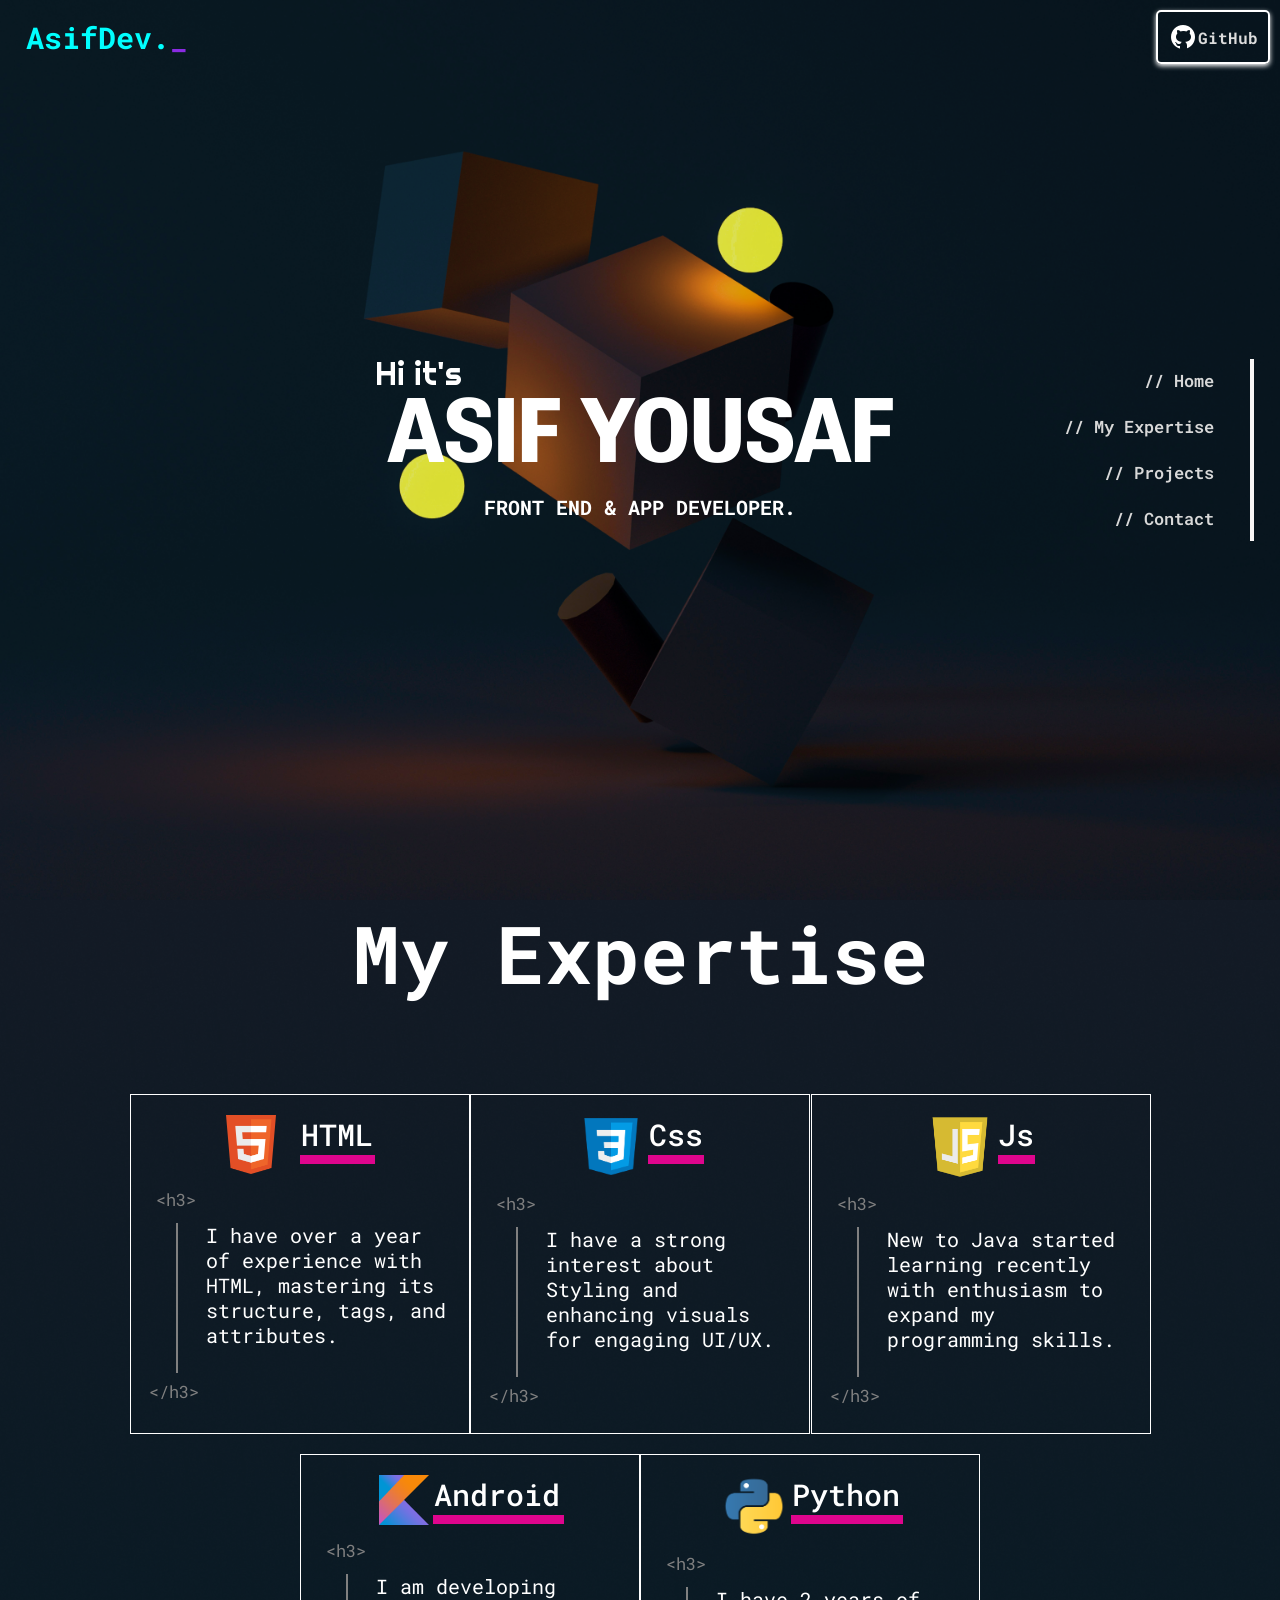
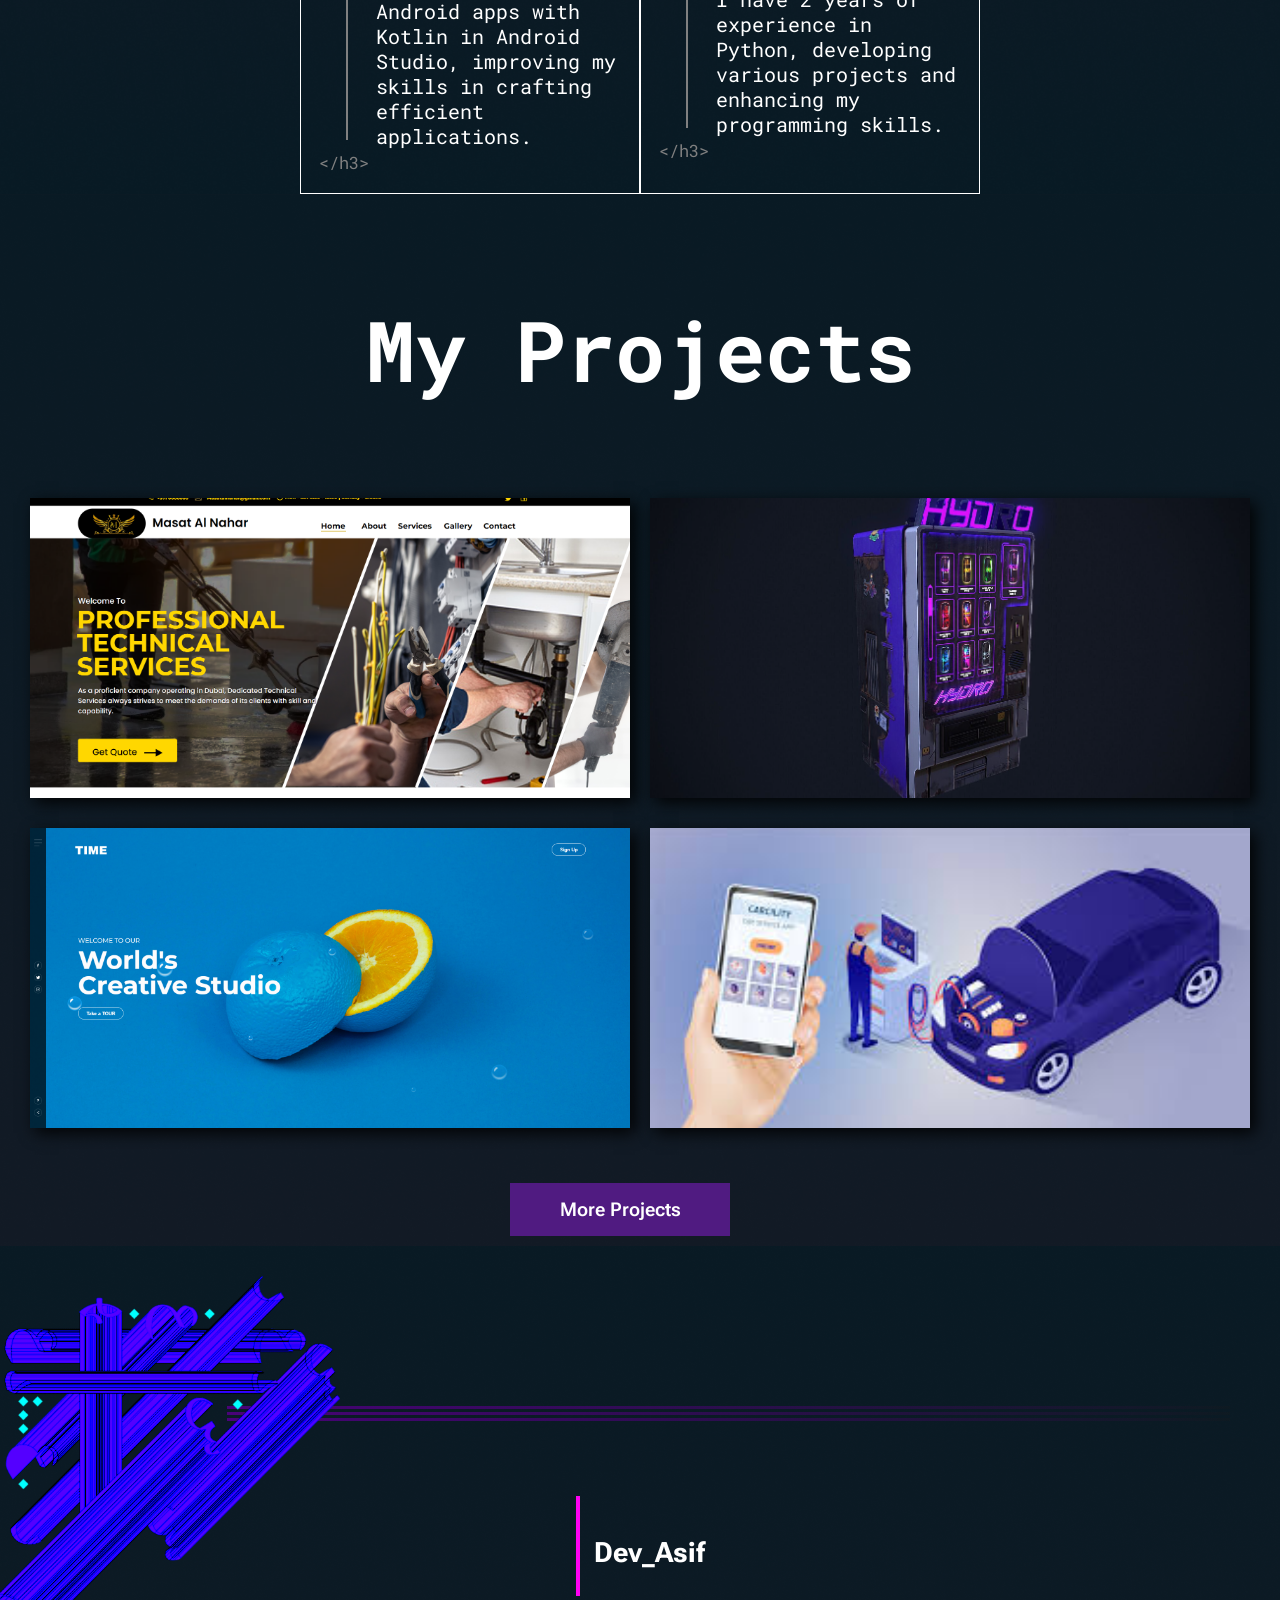
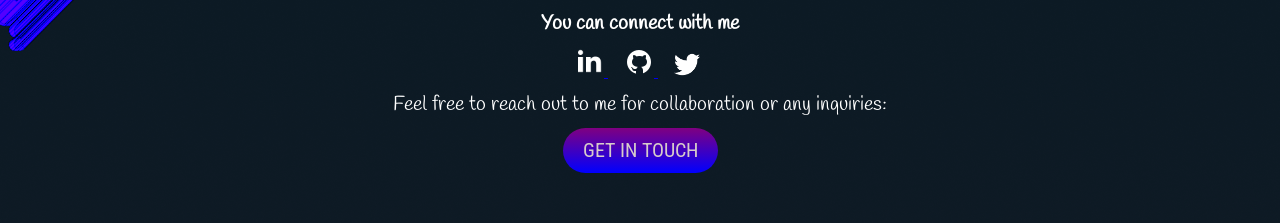
<file: index.html>
<!DOCTYPE html>
<html lang="en">
<head>
    <meta charset="UTF-8">
    <meta name="viewport" content="width=device-width, initial-scale=1.0">
    <link rel="stylesheet" href="styles1.css">
    
    <script src="script1.js"></script>
    <title>My Portfolio</title>
</head>
<body>
    <div class="line"></div>
     <!-- GitHub Button -->
     <div class="github-button">
        <a href="https://github.com/Asifyousaf" target="_blank">
          <img src="Images/github-ico.png" alt="GitHub Logo" width="30" height="30">
          GitHub
        </a>
      </div>
    <div class="hamburger" id="hamburger">
        &#9776; 
        <ul class="mobile-menu" id="mobile-menu">
            <li><a href="#first-section">Home</a></li>
            <li><a href="#second-section">My Expertise</a></li>
            <li><a href="#third-section">Projects</a></li>
            <li><a href="#footercolor">Contact</a></li>
        </ul>
    </div>
    <nav class="nav__wrapper">
        <ul id="side_nav">
            <li>
                <a href="#first-section" title="Home">// Home</a>
                <span></span>
            </li>
            <li>
                <a href="#second-section" title="My Expertise">// My Expertise</a>
                <span></span>
            </li>
            <li>
                <a href="#third-section" title="Projects">// Projects</a>
                <span></span>
            </li>
            <li>
                <a href="#footercolor" title="Contact">// Contact</a>
                <span></span>
            </li>
        </ul>
    </nav>

    <section id="first-section">
        
        <header> 
            <div class="logo">
                <h1>AsifDev.<span id="logoclr">_</span></h1>
            </div>
        </header>
        <div class="container1">
            <h1 id="Textmain2"><span id="textmain1">Hi it's</span> ASIF YOUSAF</h1>
            <h2 id="Textmain3">FRONT END & APP DEVELOPER.</h2>
        </div>
    </section>

    <section id="second-section">
        <h1 id="Textmain4">My Expertise</h1>
        <div class="container2">
            <div class="row">
                <div class="square sq1">
                    <div class="top-section">
                        <div class="htmllogo">
                            <img src="Images/htmlogo.png" alt="HTML Logo">
                        </div>
                        <h1 id="sq1font" class="chonky-underline-megenta">HTML</h1>
                    </div>
                    <div class="ContainerS1">
                        <div class="h3-wrapper">
                            <h3 class="code-tag">
                                I have over a year of experience with HTML, mastering its structure, tags, and attributes.
                            </h3>
                        </div>
                    </div>
                </div>
            

                <div class="square sq1">
                    <div class="top-section-2">
                        <div class="csslogo">
                            <img src="Images/csslogo.png" alt="HTML Logo">
                        </div>
                        <h1 id="sq1font" class="chonky-underline-megenta">Css</h1>
                    </div>
                    <div class="ContainerS1">
                        <div class="h3-wrapper">
                            <h3 class="code-tag">
                                I have a strong interest about Styling and enhancing visuals for engaging UI/UX.
                            </h3>
                        </div>
                    </div>

                </div>
                <div class="square sq1">

                    <div class="top-section-2">
                        <div class="csslogo">
                            <img src="Images/jslogo.png" alt="HTML Logo">
                        </div>
                        <h1 id="sq1font" class="chonky-underline-megenta">Js</h1>
                    </div>
                    <div class="ContainerS1">
                        <div class="h3-wrapper">
                            <h3 class="code-tag">
                                New to Java started learning recently with enthusiasm to expand my programming skills.  </h3>
                        </div>
                    </div>
                </div>
            </div>
            <div class="row row1">
                <div class="square sq1">
                    <div class="top-section-2">
                        <div class="kotlinlogo">
                            <img src="Images/kotlinlogo.png" alt="Kotlin Logo">
                        </div>
                        <h1 id="sq1font" class="chonky-underline-megenta">Android</h1>
                    </div>
                    
                        <div class="h3-wrapper1">
                            <h3 class="code-tag1">
                                I am developing Android apps with Kotlin in Android Studio, improving my skills in crafting efficient applications.  </h3>
                        </div>
                    
                </div>
                    
                <div class="square sq1">
                    <div class="top-section-2">
                        <div class="csslogo">
                            <img src="Images/Python.png" alt="Python Logo">
                        </div>
                        <h1 id="sq1font" class="chonky-underline-megenta">Python</h1>
                    </div>
                    
                        <div class="h3-wrapper1">
                            <h3 class="code-tag1">
                                I have 2 years of experience in Python, developing various projects and enhancing my programming skills.
                            </h3>
                        </div>
                    


                </div>
            </div>
        </div> 
    </section>

    <section id="third-section">
        <h1 id="Textmain5">My Projects</h1>
        <div class="containerS3">
            <div class="card">
                <div class="box">
                    <img src="Images/masatalnahar.png" alt="">
                    <div class="overlay">
                        <h3>Masat Al nahar</h3>
                        <p>Web Development</p>
                        <a href="https://www.figma.com/design/EbVP0zAOfFQh47ipLr8vGj/Untitled?node-id=0-1&t=mW5R9So3ZYa2oFnX-1">Show Project</a>
                    </div>
                </div>
            </div>


            <div class="card">
                <div class="box">
                    <img src="Images/project1-background.png" alt="">
                    <div class="overlay">
                        <h3>Vending Machine</h3>
                        <p>Automated Vending Machine Application</p>
                        <a href="https://colab.research.google.com/drive/1mQVItxmt5p4WS6DzjZE0csT3GSjUSxxV?usp=sharing">Show Project</a>
                    </div>
                </div>
            </div>


            <div class="card">
                <div class="box">
                    <img src="Images/web.png" alt="">
                    <div class="overlay">
                        <h3>TIME Magazine</h3>
                        <p>Web Development</p>
                        <a href="https://asifyousaf.github.io/Magazine.github.io/">Show Project</a>
                    </div>
                </div>
            </div>


            <div class="card">
                <div class="box">
                    <img src="Images/car service.jpeg" alt="">
                    <div class="overlay">
                        <h3>Fix My Ride</h3>
                        <p>Application</p>
                        <a href="https://www.figma.com/design/1d641mijroI1sBszp7QlSr/High-fi---Fix-My-Ride?node-id=0-1&t=aZph7JpeEYl7Gsch-1">Show Project</a>
                    </div>
                </div>
            </div>
        </div>   
        <a href="https://github.com/Asifyousaf" target="_blank" class="projects">More Projects</a>
    </section>


    <footer id="footercolor">
        <footer class="footer">

            <!-- lines on top of the footer-->
              <div class="lines-part">
                <div class="horzoline1"></div>
                <div class="horzoline2"></div>
                <div class="horzoline3"></div>
              </div>
    
            <!-- Decorative img with the line on footer-->
              <div class="decor-images">
                <img alt="image description"  class="decorimg" src="Images/footer-img-main.jpg"></div>
           <div class="footerheading">
              <div class="logo"></div>
              <div class="separator"></div>
            <!-- Footer -->
            <div class="name">
              Dev_Asif
            </div>
          
           </div>
           <!-- main text of footer sectiom with social links-->
            <h3 id="footertxt">You can connect with me</h3>
            <div class="social-media">
              <a href="https://www.linkedin.com/in/asif-khan-177888278/" target="_blank" title="LinkedIn">
                <img src="Images/linkedin-ico.png" alt="LinkedIn"  width="30px" >
              </a>
              <a href="https://github.com/Asifyousaf" target="_blank" title="GitHub">
                <img src="Images/github-ico.png" alt="GitHub">
              </a>
              <a href="https://twitter.com/" target="_blank" title="Twitter">
                <img src="Images/twitter-ico.png" alt="Twitter"  width="26px">
              </a>
            </div>
            <p id="footertxt">Feel free to reach out to me for collaboration or any inquiries:</p>
            <button id="footerbtn">
              <a href="mailto:asifyousaf14@gmail.com">GET IN TOUCH</a>
            </button>
          </footer>
    </footer>
</body>
</html>
</file>
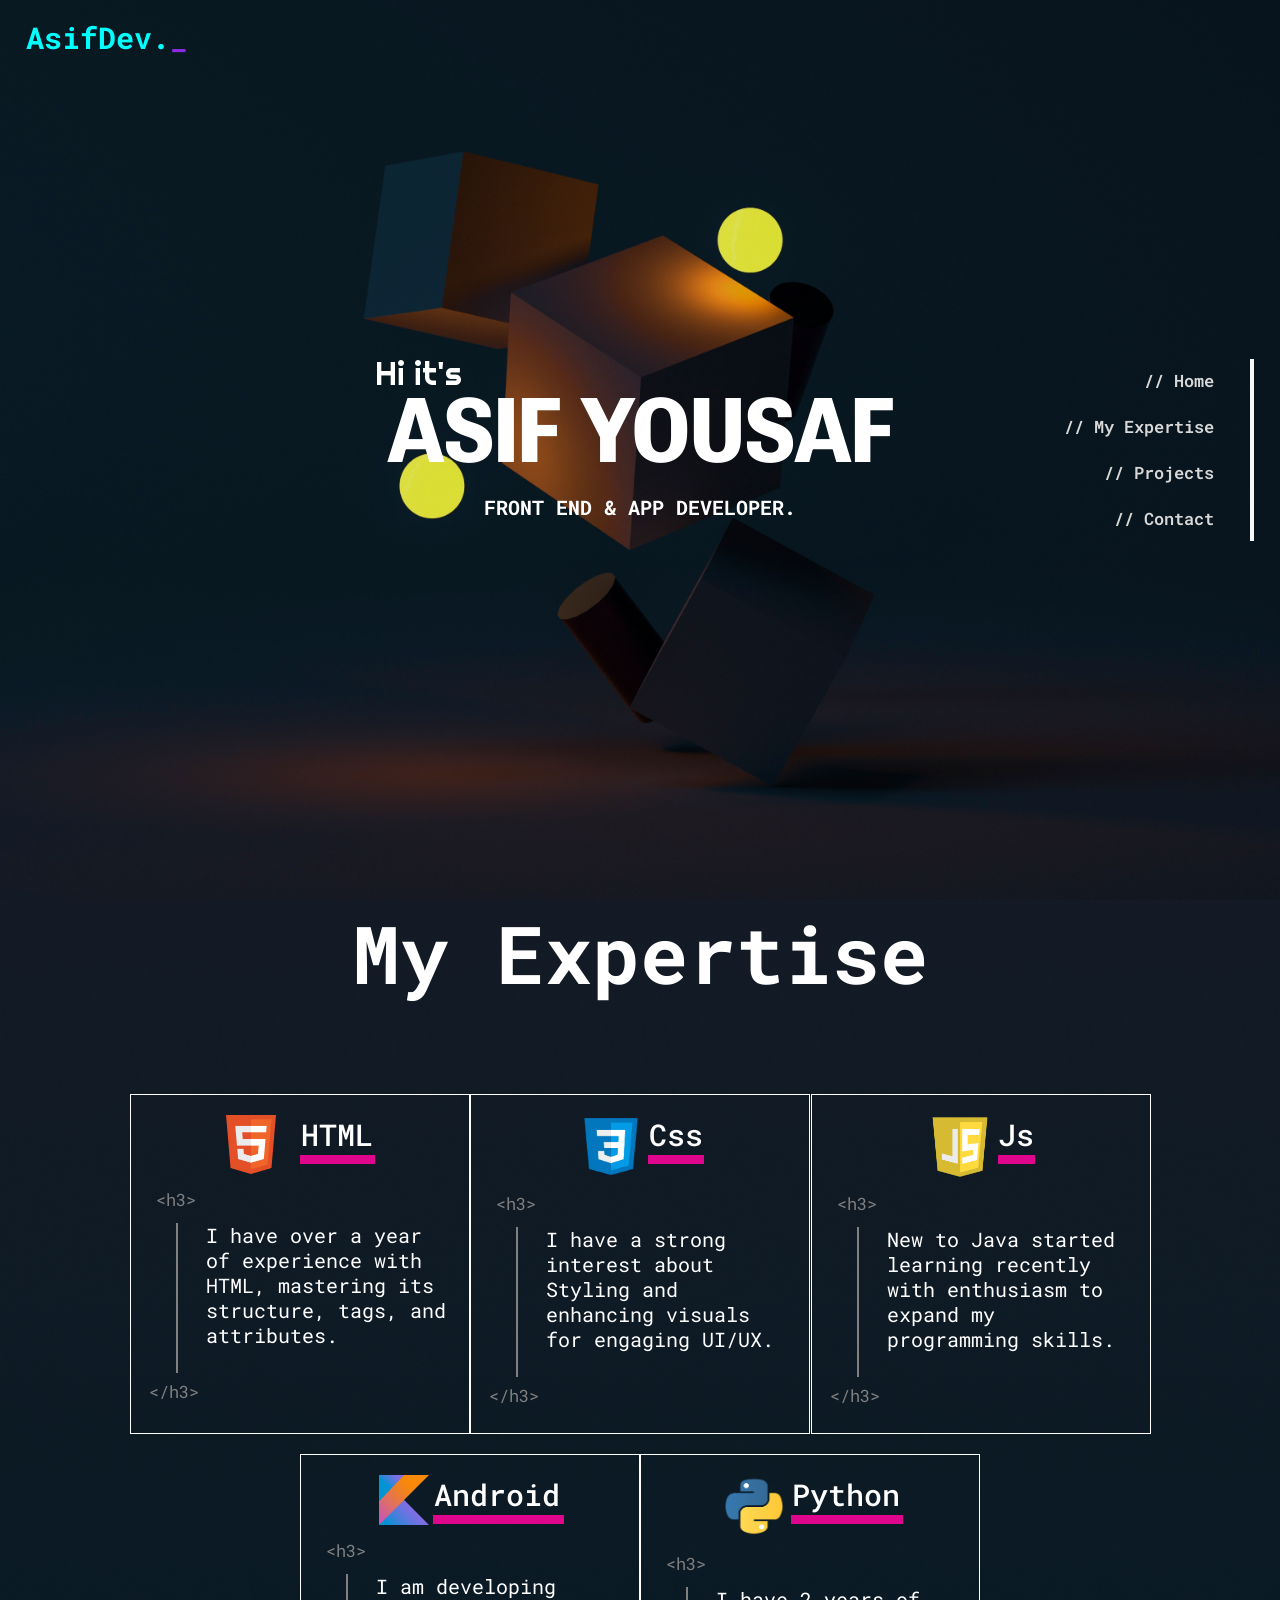
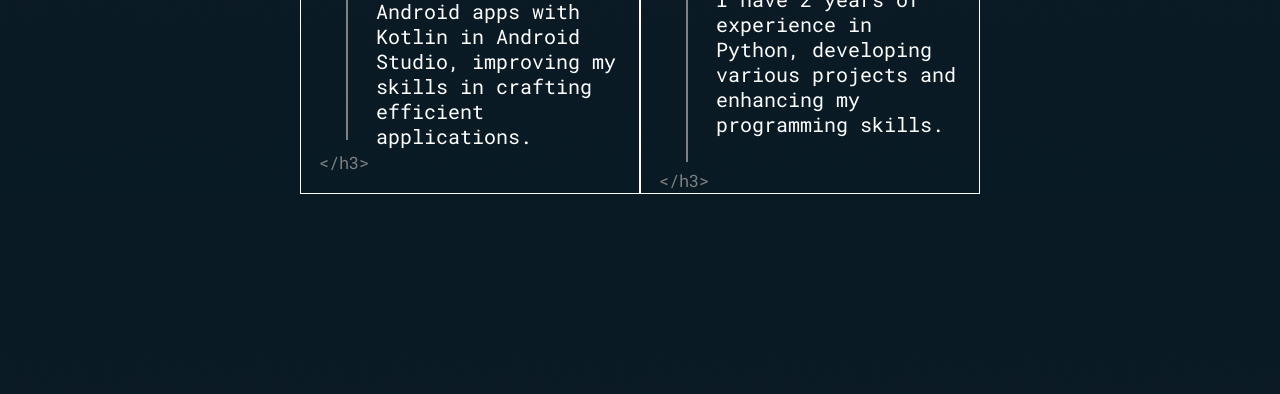
<file: index2.html>
<!DOCTYPE html>
<html lang="en">
<head>
    <meta charset="UTF-8">
    <meta name="viewport" content="width=device-width, initial-scale=1.0">
    <link rel="stylesheet" href="styles1.css">
    <script src="script1.js"></script>
    <title>My Portfolio</title>
</head>
<body>
    <div class="line"></div>
    <div class="hamburger" id="hamburger">
        &#9776; 
        <ul class="mobile-menu" id="mobile-menu">
            <li><a href="#first-section">Home</a></li>
            <li><a href="#second-section">My Expertise</a></li>
            <li><a href="#third-section">Projects</a></li>
            <li><a href="#footercolor">Contact</a></li>
        </ul>
    </div>
    <nav class="nav__wrapper">
        <ul id="side_nav">
            <li>
                <a href="#first-section" title="Home">// Home</a>
                <span></span>
            </li>
            <li>
                <a href="#second-section" title="My Expertise">// My Expertise</a>
                <span></span>
            </li>
            <li>
                <a href="#third-section" title="Projects">// Projects</a>
                <span></span>
            </li>
            <li>
                <a href="#footercolor" title="Contact">// Contact</a>
                <span></span>
            </li>
        </ul>
    </nav>

    <section id="first-section">
        <div class="overlay"></div>
        <header> 
            <div class="logo">
                <h1>AsifDev.<span id="logoclr">_</span></h1>
            </div>
        </header>
        <div class="container1">
            <h1 id="Textmain2"><span id="textmain1">Hi it's</span> ASIF YOUSAF</h1>
            <h2 id="Textmain3">FRONT END & APP DEVELOPER.</h2>
        </div>
    </section>

    <section id="second-section">
        <h1 id="Textmain4">My Expertise</h1>
        <div class="container2">
            <div class="row">
                <div class="square sq1">
                    <div class="top-section">
                        <div class="htmllogo">
                            <img src="htmlogo.png" alt="HTML Logo">
                        </div>
                        <h1 id="sq1font" class="chonky-underline-megenta">HTML</h1>
                    </div>
                    <div class="ContainerS1">
                        <div class="h3-wrapper">
                            <h3 class="code-tag">
                                I have over a year of experience with HTML, mastering its structure, tags, and attributes.
                            </h3>
                        </div>
                    </div>
                </div>
            

                <div class="square sq1">
                    <div class="top-section-2">
                        <div class="csslogo">
                            <img src="csslogo.png" alt="HTML Logo">
                        </div>
                        <h1 id="sq1font" class="chonky-underline-megenta">Css</h1>
                    </div>
                    <div class="ContainerS1">
                        <div class="h3-wrapper">
                            <h3 class="code-tag">
                                I have a strong interest about Styling and enhancing visuals for engaging UI/UX.
                            </h3>
                        </div>
                    </div>

                </div>
                <div class="square sq1">

                    <div class="top-section-2">
                        <div class="csslogo">
                            <img src="jslogo.png" alt="HTML Logo">
                        </div>
                        <h1 id="sq1font" class="chonky-underline-megenta">Js</h1>
                    </div>
                    <div class="ContainerS1">
                        <div class="h3-wrapper">
                            <h3 class="code-tag">
                                New to Java started learning recently with enthusiasm to expand my programming skills.  </h3>
                        </div>
                    </div>
                </div>
            </div>
            <div class="row row1">
                <div class="square sq1">
                    <div class="top-section-2">
                        <div class="kotlinlogo">
                            <img src="kotlinlogo.png" alt="Kotlin Logo">
                        </div>
                        <h1 id="sq1font" class="chonky-underline-megenta">Android</h1>
                    </div>
                    
                        <div class="h3-wrapper1">
                            <h3 class="code-tag1">
                                I am developing Android apps with Kotlin in Android Studio, improving my skills in crafting efficient applications.  </h3>
                        </div>
                    
                </div>
                    
                <div class="square sq1">
                    <div class="top-section-2">
                        <div class="csslogo">
                            <img src="Python.png" alt="Python Logo">
                        </div>
                        <h1 id="sq1font" class="chonky-underline-megenta">Python</h1>
                    </div>
                    
                        <div class="h3-wrapper">
                            <h3 class="code-tag">
                                I have 2 years of experience in Python, developing various projects and enhancing my programming skills.
                            </h3>
                        </div>
                    


                </div>
            </div>
        </div> 
    </section>
<!--
    <section id="third-section">
        <h1 id="Textmain5">My Projects</h1>
        
        <div class="containerS3">
            <div class="card">
                <div class="imgbg">
                    <h3>01</h3>
                </div>
                <div class="content">
                    <div>
                        <h3>Desgin</h3>
                         <p>Lorem ipsum dolor sit amet consectetur adipisicing elit. Quos quibusdam illum recusandae soluta cum nam veniam accusamus nobis rem! Nisi ipsa labore eius provident excepturi quo corrupti quasi, sapiente natus?</p>
                         <a href="#">Read more </a>
                    </div>
                </div>
            </div>


            <div class="card">
                <div class="imgbg">
                    <h3>O2</h3>
                </div>
                <div class="content">
                    <div>
                        <h3>Desgin</h3>
                         <p>Lorem ipsum dolor sit amet consectetur adipisicing elit. Quos quibusdam illum recusandae soluta cum nam veniam accusamus nobis rem! Nisi ipsa labore eius provident excepturi quo corrupti quasi, sapiente natus?</p>
                         <a href="#">Read more </a>
                    </div>
                </div>
            </div>


            <div class="card">
                <div class="imgbg">    
                    <h3>03</h3>
                </div>
                <div class="content">
                    <div>
                        <h3>Desgin</h3>
                         <p>Lorem ipsum dolor sit amet consectetur adipisicing elit. Quos quibusdam illum recusandae soluta cum nam veniam accusamus nobis rem! Nisi ipsa labore eius provident excepturi quo corrupti quasi, sapiente natus?</p>
                         <a href="#">Read more </a>
                    </div>
                </div>
            </div>


            <div class="card">
                <div class="imgbg">
                   <h3>04</h3>
                </div>
                <div class="content">
                    <div>
                        <h3>Desgin</h3>
                         <p>Lorem ipsum dolor sit amet consectetur adipisicing elit. Quos quibusdam illum recusandae soluta cum nam veniam accusamus nobis rem! Nisi ipsa labore eius provident excepturi quo corrupti quasi, sapiente natus?</p>
                         <a href="#">Read more </a>
                    </div>
                </div>
            </div>
        </div>
          
          

          
          
          
    </section>

    <section id="fourth-section">
        <!-- Content for About me -->
    </section>

    <footer id="footercolor">
        <!-- Content for Contact -->
    </footer>
</body>
</html>
</file>
<file: styles1.css>
@import url("https://fonts.googleapis.com/css2?family=Roboto+Mono:ital,wght@0,100..700;1,100..700&display=swap");
@import url("https://fonts.googleapis.com/css2?family=Roboto+Flex:opsz,wght@8..144,100..1000&display=swap");
@import url("https://fonts.googleapis.com/css2?family=Righteous&display=swap");
@import url('https://fonts.googleapis.com/css2?family=Roboto+Condensed:wght@700&family=Roboto+Mono:ital,wght@1,700&display=swap');
@import url('https://fonts.googleapis.com/css2?family=Roboto+Condensed:wght@700&family=Roboto+Mono:ital,wght@0,700;1,700&display=swap');
@import url('https://fonts.googleapis.com/css2?family=Handlee&display=swap');


html, body {
  width: 100%;
  overflow-x: hidden; 
}
* {
    margin: 0;
    padding: 0;
    box-sizing: border-box;
}


#first-section {
    background-image: url("Images/cubicbg12.png");
    background-position: center;
    background-size: cover; 
    width: 100%;
    height: 100vh;
    display: flex;
    flex-direction: column;
    justify-content: center;
    align-items: center;
    position: relative;
    text-align: center;
}

.logo {
    color:aqua;
    position: absolute;
    top: 2%;
    left: 2%;
    font-family: "Roboto Mono";
    font-weight: 900;
    font-size: 20px; 
}
#logoclr{
    color: blueviolet;
}

.container1 {
    color: white;
    display: flex;
    flex-direction: column;
    justify-content: center;
    align-items: center;
    gap: 10px; 
    text-align: center;
    position: relative;
}

#Textmain2 {
    font-family: "Roboto flex", sans-serif;
    font-size: 7vw;
    font-weight: 700;
}

#textmain1 {
    font-family: "Righteous", sans-serif;
    font-size: 2.5vw; 
    position: absolute;
    top: -2vw; 
    left: -1vw;
    font-weight: 100;

}

#Textmain3 {
    font-family: "Roboto Mono", sans-serif;
    font-size: 1.6vw;
}
/* Hamburger menu icon */
.hamburger {
  display: none; /* Hide by default */
  position: fixed;
  top: 20px;
  right: 20px;
  font-size: 30px;
  cursor: pointer;
  z-index: 1001;
}
.nav__wrapper {
    position: fixed;
    top: 50%;
    right: 20px;
    transform: translateY(-50%);
    z-index: 1000; 
    padding: 10px; 
}

.mobile-menu {
  font-family:'Roboto Mono';
  display: none; 
  list-style: none;
  padding: 0;
  margin: 0;
  background-color: #000000; 
  position: absolute;
  top: 40px; 
  right: 0;
  width: 250px; 
  border: 1px solid #444; 
}

.mobile-menu li {
  border-bottom: 1px solid #444;
  text-align: center;
}

.mobile-menu li a {
  display: block;
  padding: 10px;
  color: white;
  text-decoration: none;
  
}

.mobile-menu li a:hover {

  background-color: #555; /* Darker background on hover */
}
.line {
    position: fixed;
    top: 50%;
    right: 26px;
    transform: translateY(-50%);
    height: 182px;
    width: 4px;
    z-index: 1000;
    background-color: #f8f6f6;
    transition: all 0.3s ease-in-out;
  }
#side_nav {
  list-style: none;
  padding: 0;
  margin: 0;
  display: flex;
  flex-direction: column;
  align-items: flex-end;
}
/* Removing right margin from elements within the side navigation */
#side_nav li a {
  margin-right: 0;
}
/* Styling for each list item the side navigation */
#side_nav li {
  position: relative;
  padding-right: 10px; 
  
}

/* Removing bottom margin from the last list item */
#side_nav li:last-child {
  margin-bottom: 0;
}

/* Styling for the vertical line before each list item */
#side_nav li:before {
  content: '';
  position: absolute;
  top: 0;
  right: -4px;
  width: 4px;
  height: 100%; 
  background-color: #DF058D;
  transform: scaleY(0);
  transition: transform 0.4s ease-in-out;
}

/* Scaliing the vertical line on hover */
#side_nav li:hover:before {
  transform: scaleY(1);
}

#side_nav li a {
  height: 50px;
  color: #d8d8d8;
  text-align: center;
  line-height: 46px;
  text-decoration: none;
  font-family:'Roboto Mono';
  font-size: 17px;
  position: relative;
  overflow: hidden;
  font-weight: 600;
}

/* Changing color on hover */
#side_nav li a:hover{
  color: #DF058D;
}

/* Style for the span element within the anchor elements */

#side_nav li span {
  display: inline-block;
  margin-right: 10px;
  padding-left: 10px;
  border-left: 2px solid #f8f4f4;
  transform: translateX(-100%);
  transition: transform 0.3s ease-in-out;
} 




#second-section{
  background-image: url("Images/cubicbg2.png");
  background-position: center;
  width: 100%;
  background-size: cover; 
  display: flex;
  flex-direction: column;
  justify-content: center;
  align-items: center;
  position: relative;
  text-align: center;
}#Textmain4{
    font-family: "Roboto mono", sans-serif;
    font-size: 80px;
    position: relative;
    font-weight: 700;
    color: white;
    padding-bottom: 57.6px;
    
}
.container2 {
  display: flex;
  flex-wrap: wrap;
  justify-content: center;
  gap: 20px; /* Adjust gap between boxes */
  max-width: 1200px; /* Limit maximum width for better responsiveness */
  width: 90%; /* Adjust width as needed */
  margin-top: 30px; /* Add margin for spacing */
}

.row {
  display: flex; 
  gap: 0.5px; 
}
/* for future
.square {
  overflow: hidden;
  border: 1px solid rgb(255, 255, 255);
  text-align: center;
    width: 350px; 
    padding: 20px;
  height: 19vw;
  overflow: hidden; 
  max-width: 100%; 
}*/
.square {
  border: 1px solid rgb(255, 255, 255);
  text-align: center;
  width: 340px; 
  padding: 20px;
  height: 340px;
  transition: all 0.3s ease;
  overflow: hidden; 
  max-width: 100%;
  border-style: solid;
  
}

.sq1 {
  display: flex;
  flex-direction: column; 
  gap: 15px;
  font-family: "Roboto Mono", sans-serif;
  color: white;
  align-items: center;
  padding-top: 20px;
}

.top-section {
  display: flex;
  flex-direction: row; 
  gap: 25px;
  padding-bottom: 0px;
}
.top-section-2{
  display: flex;
  flex-direction: row; 
  gap: 5px;
  padding-bottom: 0px;
  justify-content: center;
}

#sq1font {
  z-index: 0;
  font-size: 30px;
  font-weight: 500;
  position: relative; 
}

.htmllogo img {
  width: 50px;
  height: 59px;
}
.csslogo img{
  width: 66px;
  height: 63px;
}
.kotlinlogo img{
  width: 50px;
  height: 50px;
}

.chonky-underline-megenta::after {
  content: "";
  position: absolute;
  top: 40px;
  z-index: -1;
  height: 0.3em;
  width: 104%;
  left: -1%;
  background: linear-gradient(65deg, #DF058D 0%, #DF058D 100%, rgba(255, 209, 0, 0) 100%);
}


.h3-wrapper {
  display: flex;
  align-items: center;
  position: relative;
  
}
.h3-wrapper1{display: flex;
  align-items: center;
  position: relative;}
.code-tag {
  position: relative;
  display: flex;
  padding-top: 30px;
  margin: 0;
  padding-left: 55px;
  text-align: left;
  font-weight: 400;
  font-size: 19.5px;

}
.code-tag1 {
  font-weight: 200;
  position: relative;
  display: flex;
  padding-top: 30px;
  margin: 0;
  padding-left: 55px;
  text-align: left;
  font-weight: 400;
  font-size: 19.5px;

}
.h3-wrapper1 {
  display: flex;
  align-items: center;
  position: relative;
}

.h3-wrapper1::before {
  content: "";
  position: absolute;
  left: 25px;
  top: 30px;
  bottom: 9px;
  width: 2px;
  background: grey;
}

.code-tag1::before {
  font-weight: 400;
  font-family: "Roboto Mono", sans-serif;
  content: "<h3>";
  position: absolute;
  top: -5px;
  left: 5px;
  font-size: 17px;
  color: grey;
}

.code-tag1::after {
  font-weight: 400;
  font-family: "Roboto Mono", sans-serif;
  content: "</h3>";
  position: absolute;
  bottom: -25px;
  left: -2px;
  font-size: 17px;
  color: grey;
}
.code-tag::before {
  font-weight: 400;
  font-family: "Roboto Mono", sans-serif;
  content: "<h3>";
  position: absolute;
  top: -5px;
  left: 5px;
  font-size: 17px;
  color: grey;
}

.code-tag::after {
  font-weight: 400;
  font-family: "Roboto Mono", sans-serif;
  content: "</h3>";
  position: absolute;
  bottom: -55px;
  left: -2px;
  font-size: 17px;
  color: grey;
}

.h3-wrapper::before {
  content: "";
  position: absolute;
  left: 25px;
  top: 30px;
  bottom: -25px;
  width: 2px;
  background: grey;
}

#third-section{
  background-image: url("Images/cubicbg3.png");
  background-position: center;
  width: 100%;
  background-size: cover; 
  display: flex;
  flex-direction: column;
  justify-content: center;
  align-items: center;
  position: relative;
  text-align: center;
  padding-top: 100px;
}

#Textmain5{
  font-family: "Roboto mono", sans-serif;
    font-size: 84px;
    position: relative;
    font-weight: 700;
    color: white;
    padding-bottom: 3vw;
}
.projects{
  width: 220px;
  font-weight: 600;
  font-family: "Roboto flex", sans-serif;
  margin:50px 50px 10px 10px;
  color: #ffffff;
  text-decoration: none;
  font-size: 19px; /* Adjust font size to fit the larger card */
  background: rgb(80, 27, 129);
  text-align: center;
  padding: 15px 10px; 
}
.containerS3{
  position: relative;
  width: 1000px;
  display: flex;
  flex-wrap: wrap;
  justify-content: center;
  margin: 25px;
  gap: 20px;
  width: 1250px;
}
.containerS3 .card{
  position: relative;
  height: 250px;
  background: #fff;
  display: flex;
  margin: 30px 0;
}

.overlay {
  color: white;
  width: 100%;
  height: 0px;
  background: linear-gradient(transparent, #0e3b53 78%);
  font-family: "Roboto mono", sans-serif;
  position: absolute;
  left: 0;
  bottom: 0;
  overflow: hidden;
  display: flex;
  align-items: center;
  justify-content: center;
  flex-direction: column;
  padding: 0 120px; /* Adjust padding to fit the larger card size */
  text-align: center;
  font-size: 20px;
  transition: height 0.5s;
}

.overlay h3 {
  font-weight: 700;
  margin-bottom: 5px;
  margin-top: 30%; /* Adjust to fit within the larger card */
  font-family: "Roboto flex", sans-serif;
  font-size: 24px; /* Adjust font size to fit the larger card */
  letter-spacing: 2px;
}

.overlay p {
  margin-top: 5px;
}

.overlay a {
  font-weight: 600;
  font-family: "Roboto flex", sans-serif;
  margin-top: 10px;
  color: #ffffff;
  text-decoration: none;
  font-size: 19px; /* Adjust font size to fit the larger card */
  background: rgb(80, 27, 129);
  text-align: center;
  padding: 5px 10px; /* Adjust padding to fit the larger card */
}


.box:hover .overlay {
  height: 100%;
}
.box {
  height: 300px; /* Maintain height to keep cards rectangular */
  position: relative;
  overflow: hidden;
  box-shadow: 5px 5px 15px rgba(0, 0, 0, 0.9);
}

.box img {
  width: 600px;
  height: 100%; /* Ensure image covers the whole card */
  object-fit: cover; /* Fit the image within the card without zooming */
  display: block;
  transition: none; /* Remove the zoom effect */
}


@media only screen and (max-width: 370px) {
  .code-tag, .code-tag1{
   font-size: 12px !important ;
  }
.code-tag1::before {
  font-weight: 400;
  font-family: "Roboto Mono", sans-serif;
  content: "<h3>";
  position: absolute;
  top: -5px;
  left: 9px;
  font-size: 15px;
  color: grey;
}
.htmllogo img{
  width: 40px;
  height: 45px;
}
.csslogo img{
  width: 55px;
  height: 55px;
}
.kotlinlogo img{
  width: 30px;
  height: 42px;
}
.code-tag1::after {
  font-weight: 400;
  font-family: "Roboto Mono", sans-serif;
  content: "</h3>";
  position: absolute;
  bottom: -25px;
  left: -0px;
  font-size: 15px;
  color: grey;
}
.code-tag::before {
  font-weight: 400;
  font-family: "Roboto Mono", sans-serif;
  content: "<h3>";
  position: absolute;
  top: -5px;
  left: 5px;
  font-size: 15px;
  color: grey;
}

.code-tag::after {
  font-weight: 400;
  font-family: "Roboto Mono", sans-serif;
  content: "</h3>";
  position: absolute;
  bottom: -45px;
  left: -0px;
  font-size: 15px;
  color: grey;
}

.h3-wrapper::before {
  content: "";
  position: absolute;
  left: 25px;
  top: 30px;
  bottom: -15px;
  width: 2px;
  background: grey;
}
.top-section,.top-section-2 {
  gap: 10px;
}

.container2 {
  display: flex;
  flex-direction: column;
  align-items: center;
}
.row {
  flex-direction: column;
  align-items: center;
  gap: 20px;
}
.square {
  width: 80%;
  height: 310px !important;
}
.hamburger {
  position: absolute;
  display: block;
  color: white;
}
.nav__wrapper {
display: none; /* Hide the original nav */
}
.nav__wrapper.active {
display: flex;
position: fixed;
top: 0;
right: 0;
background-color: rgba(0, 0, 0, 0.8);
width: 100%;
height: 100%;
justify-content: center;
align-items: center;
flex-direction: column;
z-index: 1000;
}

#side_nav {
display: flex;
flex-direction: column;
align-items: center;
}

#side_nav li {
padding: 20px 0;
}

.line{
display: none;
}
.containerS3{
  flex-direction: column;
  align-items: center;
}
  .containerS3 .card{
    flex-direction: column;
    width: 250px;
    height: auto;
  }
  .containerS3 .card .imgbg{
    position: relative;
  }
  .containerS3 .card .imgbg,
  .containerS3 .card:hover .imgbg{
    width: 100%;
    height: 200px;
    left: 0;
  }


  .containerS3 .card .content{
    position: relative;
    width: 100%;
  }
#Textmain2 {
  font-size: 90px;
}

#textmain1 {
  display: none;
}

#Textmain3 {
font-size: 20px;
line-height: 1em;
letter-spacing: 1.6px;}

.logo {
font-size: 20px;
}
#Textmain4{
  font-size: 45px !important;
 }
#sq1font{
  font-size: 25px;
}
#Textmain5{
  font-size: 40px;
}
.overlay {
  width: 100%;
  height: 210px;
}
.box img {
  width: 600px;
  height: 100%; /* Ensure image covers the whole card */
  object-fit: cover; /* Fit the image within the card without zooming */
  display: block;
  transform: translate(-20%,0%);
}
.overlay h3 {
  text-shadow: 2px 2px 14px rgba(0, 0, 0, 0.8);
  font-weight: 800;
  margin-bottom: 5px;
  margin-top: 30%; 
  font-size: 22px;
  width: 210px;
  letter-spacing: 2px;
}
.overlay p {
  font-size: 13px;
  width: 140px;
  padding-top: 10px;
  padding-bottom: 10px;;
  margin-top: 0px;
}
.overlay a {

  width: 100px;
  font-size: 12px; 
  border-radius: 50px;
  padding: 9px 10px; 
}


 }
 @media only screen and (min-width: 371px) and (max-width: 520px) {
.row {
    flex-direction: column;
    align-items: center;
    gap: 20px;
}
.square {
    width: 80%;
    height: 297px !important;
}
  .hamburger {
    position: absolute;
    display: block;
    color: white;
}
.nav__wrapper {
  display: none; /* Hide the original nav */
}
.nav__wrapper.active {
  display: flex;
  position: fixed;
  top: 0;
  right: 0;
  background-color: rgba(0, 0, 0, 0.8);
  width: 100%;
  height: 100%;
  justify-content: center;
  align-items: center;
  flex-direction: column;
  z-index: 1000;
}

#side_nav {
  display: flex;
  flex-direction: column;
  align-items: center;
}

#side_nav li {
  padding: 20px 0;
}

.line{
  display: none;
}
.containerS3{
  flex-direction: column;
  align-items: center;
}
  .containerS3 .card{
    flex-direction: column;
    width: 350px;
    height: auto;
  }
  .containerS3 .card .imgbg{
    position: relative;
  }
  .containerS3 .card .imgbg,
  .containerS3 .card:hover .imgbg{
    width: 100%;
    height: 200px;
    left: 0;
  }


  .containerS3 .card .content{
    position: relative;
    width: 100%;
  }
  #Textmain2 {
    font-size: 90px;
}

#textmain1 {
    display: none;
}

#Textmain3 {
  font-size: 20px;
  line-height: 1em;
  letter-spacing: 1.6px;}

.logo {
  font-size: 20px;
}

  #Textmain4{
    font-family: "Roboto mono", sans-serif;
    font-size:52px !important;
    font-weight: 700;

}
 
  .code-tag, .code-tag1{
  font-size: 14px !important;}
  
.h3-wrapper1::before {
  bottom: 9px;
}

.code-tag1::before {
  font-weight: 400;
  font-family: "Roboto Mono", sans-serif;
  content: "<h3>";
  position: absolute;
  top: -5px;
  left: 5px;
  font-size: 12px !important;
  color: grey;
}

.code-tag1::after {
  font-weight: 400;
  font-family: "Roboto Mono", sans-serif;
  content: "</h3>";
  position: absolute;
  bottom: -25px;
  left: -2px;
  font-size: 17px;
  color: grey;
}
.code-tag::before {
  font-weight: 400;
  font-family: "Roboto Mono", sans-serif;
  content: "<h3>";
  position: absolute;
  top: -5px;
  left: 5px;
  font-size: 17px;
  color: grey;
}

.code-tag::after {
  font-weight: 400;
  font-family: "Roboto Mono", sans-serif;
  content: "</h3>";
  position: absolute;
  bottom: -55px;
  left: -2px;
  font-size: 17px;
  color: grey;
}

.h3-wrapper::before {
  content: "";
  position: absolute;
  left: 25px;
  top: 30px;
  bottom: -25px;
  width: 2px;
  background: grey;
}
.overlay {
  width: 100%;
  height: 210px;
}
.box img {
  width: 600px;
  height: 100%; /* Ensure image covers the whole card */
  object-fit: cover; /* Fit the image within the card without zooming */
  display: block;
  transform: translate(-20%,0%);
}
.overlay h3 {
  text-shadow: 2px 2px 14px rgba(0, 0, 0, 0.8);
  font-weight: 800;
  margin-bottom: 5px;
  margin-top: 30%; 
  font-size: 22px;
  width: 210px;
  letter-spacing: 2px;
}
.overlay p {
  font-size: 13px;
  width: 140px;
  padding-top: 10px;
  padding-bottom: 10px;;
  margin-top: 0px;
}
.overlay a {

  width: 100px;
  font-size: 12px; 
  border-radius: 50px;
  padding: 9px 10px; 
}
.decor-images .decorimg {
  filter: contrast(3);
  width: 200px !important;
  position: absolute;
  top: -130px !important;
  left: 0;
 
}
 }


/* Small devices such as large phones (640px and up) */
@media only screen and (min-width: 521px)and (max-width: 640px) {
  .decor-images .decorimg {
    filter: contrast(3);
    width: 220px !important;
    position: absolute;
    top: -130px !important;
    left: 0;
   
  }
 #Textmain2{
  font-size: 50px !important;
 }
 #Textmain4{
  font-size: 55px !important;
 }

 .code-tag{
  font-size: 18px
 }


 .container2 {
  display: flex;
  flex-direction: column;
  align-items: center;
}
.row {
  flex-direction: column;
  align-items: center;
  gap: 20px;
}
.square {
  width: 80%;
  height: 295px !important;
}
.hamburger {
  position: absolute;
  display: block;
  color: white;
}
.nav__wrapper {
display: none; /* Hide the original nav */
}
.nav__wrapper.active {
display: flex;
position: fixed;
top: 0;
right: 0;
background-color: rgba(0, 0, 0, 0.8);
width: 100%;
height: 100%;
justify-content: center;
align-items: center;
flex-direction: column;
z-index: 1000;
}

#side_nav {
display: flex;
flex-direction: column;
align-items: center;
}

#side_nav li {
padding: 20px 0;
}

.line{
display: none;
}
.containerS3{
  flex-direction: column;
  align-items: center;
}
  .containerS3 .card{
    flex-direction: column;
    width: 400px;
    height: auto;
  }
  .containerS3 .card .imgbg{
    position: relative;
  }
  .containerS3 .card .imgbg,
  .containerS3 .card:hover .imgbg{
    width: 100%;
    height: 200px;
    left: 0;
  }


  .containerS3 .card .content{
    position: relative;
    width: 100%;
  }
#Textmain2 {
  font-size: 90px;
}

#textmain1 {
  display: none;
}

#Textmain3 {
font-size: 20px;
line-height: 1em;
letter-spacing: 1.6px;}

.logo {
font-size: 20px;
}
 
.overlay {
  width: 100%;
  height: 210px;
  padding-bottom: 20px;
}
.box img {
  width: 600px;
  height: 100%; /* Ensure image covers the whole card */
  object-fit: cover; /* Fit the image within the card without zooming */
  display: block;
  transform: translate(-20%,0%);
}
.overlay h3 {
  text-shadow: 2px 2px 14px rgba(0, 0, 0, 0.8);
  font-weight: 800;
  margin-bottom: 5px;
  margin-top: 30%; 
  font-size: 22px;
  width: 210px;
  letter-spacing: 2px;
}
.overlay p {
  font-size: 13px;
  width: 140px;
  padding-top: 10px;
  padding-bottom: 0px;;
  margin-top: 0px;
}
.overlay a {

  width: 100px;
  font-size: 12px; 
  border-radius: 50px;
  padding: 9px 10px; 
}

}


@media only screen and (min-width: 641px) and (max-width:768px){
  .decor-images .decorimg {
    filter: contrast(3);
    width: 250px !important;
    position: absolute;
    top: -130px !important;
    left: 0;
   
  }
  .container2 {
    display: flex;
    flex-direction: column;
    align-items: center;
}
.row {
    flex-direction: column;
    align-items: center;
    gap: 20px;
}
.square {
    width: 80%;
    height: 295px !important;
}
  .hamburger {
    position: absolute;
    display: block;
    color: white;
}
.nav__wrapper {
  display: none; /* Hide the original nav */
}
.nav__wrapper.active {
  display: flex;
  position: fixed;
  top: 0;
  right: 0;
  background-color: rgba(0, 0, 0, 0.8);
  width: 100%;
  height: 100%;
  justify-content: center;
  align-items: center;
  flex-direction: column;
  z-index: 1000;
}

#side_nav {
  display: flex;
  flex-direction: column;
  align-items: center;
}

#side_nav li {
  padding: 20px 0;
}

.line{
  display: none;
}
.containerS3{
  flex-direction: column;
  align-items: center;
}
  .containerS3 .card{
    flex-direction: column;
    width: 400px;
    height: auto;
  }
  .containerS3 .card .imgbg{
    position: relative;
  }
  .containerS3 .card .imgbg,
  .containerS3 .card:hover .imgbg{
    width: 100%;
    height: 200px;
    left: 0;
  }


  .containerS3 .card .content{
    position: relative;
    width: 100%;
  }
  #Textmain2 {
    font-size: 90px;
}

#textmain1 {
    display: none;
}

#Textmain3 {
  font-size: 20px;
  line-height: 1em;
  letter-spacing: 1.6px;}

.logo {
  font-size: 20px;
}
.overlay {
  width: 100%;
  height: 210px;
  padding-bottom: 20px;
}
.box img {
  width: 600px;
  height: 100%; /* Ensure image covers the whole card */
  object-fit: cover; /* Fit the image within the card without zooming */
  display: block;
  transform: translate(-20%,0%);
}
.overlay h3 {
  text-shadow: 2px 2px 14px rgba(0, 0, 0, 0.8);
  font-weight: 800;
  margin-bottom: 5px;
  margin-top: 30%; 
  font-size: 22px;
  width: 210px;
  letter-spacing: 2px;
}
.overlay p {
  font-size: 13px;
  width: 140px;
  padding-top: 10px;
  padding-bottom: 0px;;
  margin-top: 0px;
}
.overlay a {

  width: 100px;
  font-size: 12px; 
  border-radius: 50px;
  padding: 9px 10px; 
}

}
/* Large devices such as laptops (1024px and up) */
@media only screen and (min-width: 1024px) {...}
@media only screen and (min-width: 769px) and (max-width: 1100px) {
  .row {
    display: grid;
    grid-template-columns: 1fr 1fr; /* Two columns */
    gap: 20px; /* Adjust gap between boxes */
    justify-content: center; /* Center grid items */
  }
  
  .containerS3{
    flex-direction: column;
    align-items: center;
  }
  .square {
    
    max-width: none; /* Remove any max-width restrictions */
    margin-bottom: 0; /* Remove margin between items, if necessary */
  }

}
/* Largest devices such as desktops (1280px and up) */
@media only screen and (min-width: 1280px) {...}



footer {
  color: white;
  text-align: center;
  position: relative;
}

/* styling the footer background */
#footercolor{
  padding: 150px 50px 50px ;
  background:url("Images/cubicbg3.png");
}

/* Styling the text above button */
#project1txt{
  font-size: 35px;
  font-family: 'Handlee';
  margin-bottom: -110px;
  text-align: center;
} 

/* Styling the text for footer*/
#footertxt{
  padding: 10px;
  font-size: 20px;
  font-family: 'Handlee';
  text-align: center;
}
/* Styling github button on top right */
.github-button {
  z-index: 10;
  position: absolute;
  top: 10px;
  right: 10px;
  padding: 10px;
  border: 2px white solid;
  border-radius: 5px;
  box-shadow: 0 2px 5px rgb(255, 255, 255);
}

/* Styling github button text color */
.github-button a {
  color: #ddd;
  display: flex;
  align-items: center;
  text-decoration: none;
  font-weight: bold;
  font-family: 'Roboto Mono';
}

/* Styling for the 'Get in touch' Button */
#footerbtn {
  font-family:'Roboto Condensed';
  background: linear-gradient( purple, blue);
  border: none;
  width: 155px;
  height: 45px;
  transition: 0.9s;
  cursor:grabbing;
  border-radius: 41px;
}

/* Styling for text in 'Get in touch' Button */
#footerbtn a {
  text-decoration: none;
  font-size: 20px;
  color: rgb(216, 203, 203);
}

/* Changing the text when you hover */
#footerbtn:hover {
  background: linear-gradient(to right, purple, rgb(14, 14, 141));
}

/* Aligning the social media icons */
.social-media {
  margin-left: 10px;
}

/* adding space between the icons */
.social-media a {
  margin-right: 16px;
}

/* Styling the decoration images for footer  */
.decor-images .decorimg {
  filter: contrast(3);
  width: 350px;
  position: absolute;
  top: -120px;
  left: 0;
  margin-left: -60px;
}
/* styling the lines to seperate the footer */
.lines-part {
  position: relative;
  width: 100%;
  height: 200px; 
}

/* styling the lines of footer */
.horzoline1,
.horzoline2,
.horzoline3 {
  position: absolute;
  margin-top: -50px;
  height: 3px;
  width: 85%; 
  background: linear-gradient(to right, rgb(73, 2, 121),#19191a3d);
  z-index: 1;
}

/* Aligning the lines no.1 */
.horzoline1 {
  top: 30%;
  left: 15%;
  z-index: 0;
}

/* Aligning the lines no.2 */
.horzoline2 {
  top: 33%;
  left: 15%;
  z-index: 0;
}

/* Aligning the lines no.3 */
.horzoline3 {
  top: 36%;
  left: 15%;
  z-index: 0;
}

/* Removing the extra space  */
.footerheading{
  margin-top: -100px;
}



/* Styling the name at the footer */
.name {
  margin-top: -79px;
  display: inline-block;
  vertical-align: middle;
  margin-left: 10px;
  font-size: 28px;
  font-weight: 700;
  font-family: "Roboto flex" ;
}

/* Adding seperator between the logo and text*/
.separator {
  display: inline-block;
  height: 100px;
  width: 4px;
  background-color: #ff00f2;
}

/* Styling github button on top right */
.github-button {
  position: absolute;
  top: 10px;
  right: 10px;
  padding: 10px;
  border: 2px white solid;
  border-radius: 5px;
  box-shadow: 0 2px 5px rgb(255, 255, 255);
}

/* Styling github button text color */
.github-button a {
  color: #ddd;
  display: flex;
  align-items: center;
  text-decoration: none;
  font-weight: bold;
  font-family: 'Roboto Mono';
}
</file>
